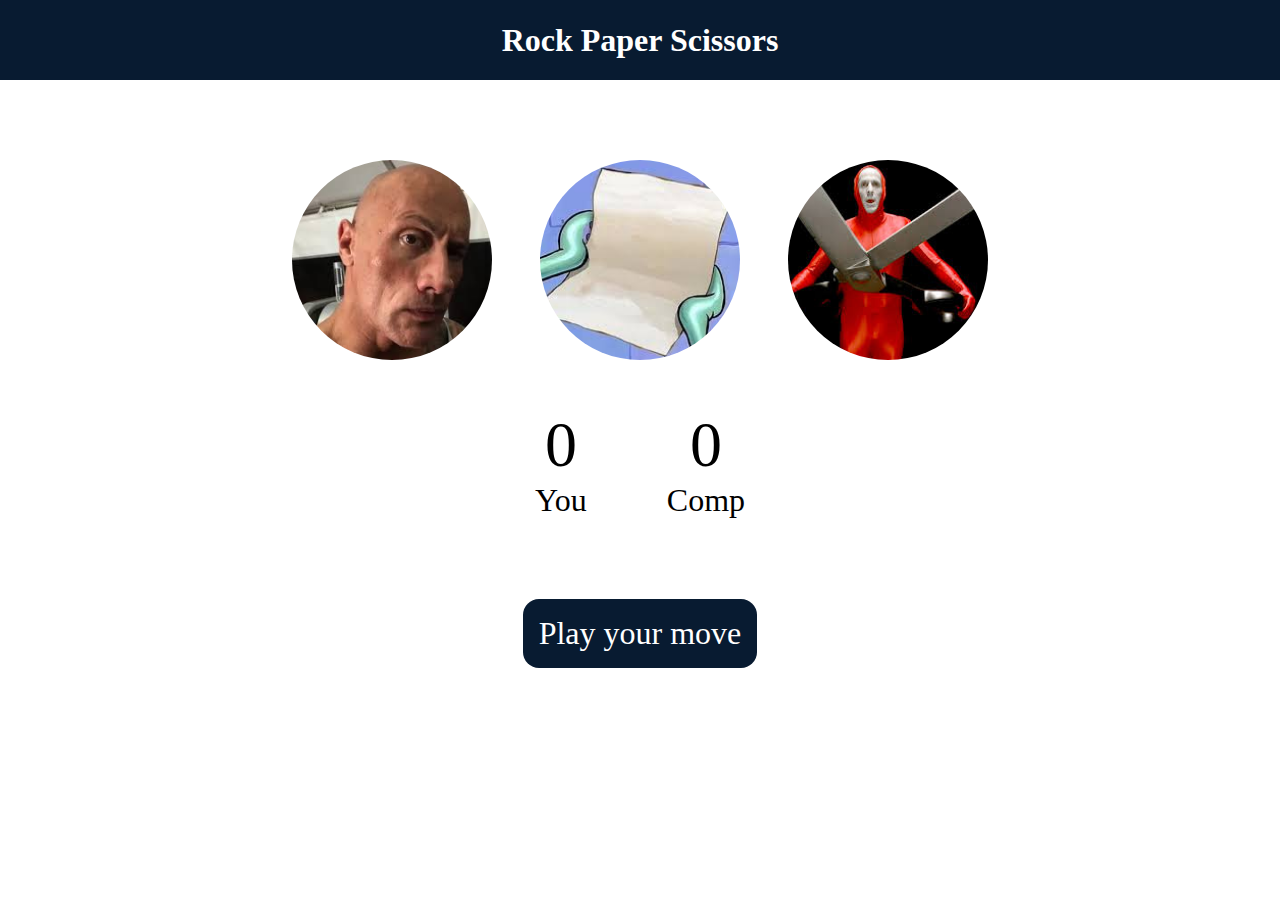
<file: ROCK PAPER SCISSOR GAME/index.html>
<!DOCTYPE html>
<html lang="en">
<head>
    <meta charset="UTF-8">
    <meta name="viewport" content="width=device-width, initial-scale=1.0">
    <title>Rock Paper Scissor Game</title>
    <link rel="stylesheet" href="style.css">
</head>
<body>
    <h1>Rock Paper Scissors</h1>
    <div class="choices">
        <div class="choice" id="rock">
            <img src="rock.png" alt="rock img">
        </div>
        <div class="choice" id="paper">
            <img src="paper.png" alt="rock img">
        </div>
        <div class="choice" id="scissor">
            <img src="scissor.png" alt="rock img">
        </div>
    </div>

    <div class="score-board">
        <div class="score">
            <p id="user-score">0</p>
            <p>You</p>
        </div>
        <div class="score">
            <p id="comp-score">0</p>
            <p>Comp</p>
        </div>
    </div>

    <div class="msg-container">
        <p id="msg">Play your move</p>
    </div>

    <script src="app.js"></script>
</body>
</html>
</file>
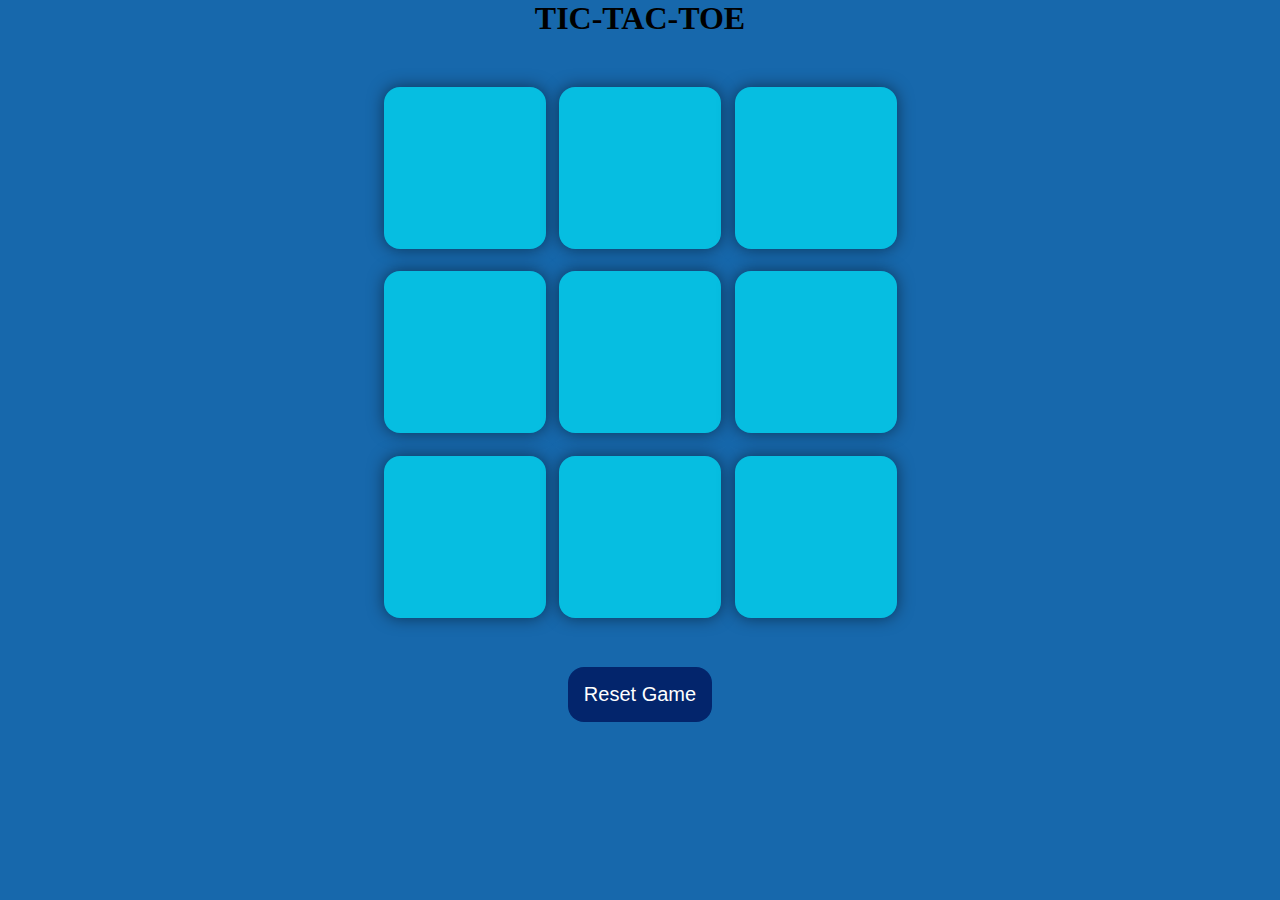
<file: TIC TAC TOE GAME IN JS/index.html>
<!DOCTYPE html>
<html lang="en">
  <head>
    <meta charset="UTF-8" />
    <meta name="viewport" content="width=device-width, initial-scale=1.0" />
    <title>TIC-TAC-TOE GAME</title>
    <link rel="stylesheet" href="style.css" />
  </head>
  <body>
    <div class="msg-container hide">
        <p id="msg">Winner</p>
        <button id="new-btn">New Game</button>
    </div>
    <main>
      <h1>TIC-TAC-TOE</h1>
      <div class="container">
        <div class="game">
          <button class="box"></button>
          <button class="box"></button>
          <button class="box"></button>
          <button class="box"></button>
          <button class="box"></button>
          <button class="box"></button>
          <button class="box"></button>
          <button class="box"></button>
          <button class="box"></button>
        </div>
      </div>
      <button id="reset-btn">Reset Game</button>
    </main>
    <script src="app.js"></script>
  </body>
</html>
</file>
<file: ROCK PAPER SCISSOR GAME/style.css>
* {
    margin: 0;
    padding: 0;
    text-align: center;
}
h1{
    background-color: #081b31;
    color: white;
    height: 5rem;
    /* [TO VERTICALLY CENTER SOMETHING] */
    line-height: 5rem;
}


.choice {
    height: 200px;
    width: 200px;
    border-radius: 50%;
    display: flex;
    justify-content: center;
    align-items: center;
}
.choice:hover{
    background-color: #081b31;
    cursor: pointer;
    opacity: 0.5;
}
img{
    height: 200px;
    width: 200px;
    object-fit: cover;
    border-radius: 50%;
}

.choices{
    display: flex;
    justify-content: center;
    align-items: center;
    gap: 3rem;
    margin-top: 5rem;
}

.score-board{
    display: flex;
    justify-content: center;
    align-items: center;
    font-size: 2rem;
    margin-top: 3rem;
    gap: 5rem;
}

#user-score, #comp-score{
    font-size: 4rem;
}

.msg-container{
    margin: 5rem;
}

#msg{
    background-color: #081b31;
    color: white;
    font-size: 2rem;
    display: inline-block;
    padding: 1rem;
    border-radius: 1rem;
}
</file>
<file: TIC TAC TOE GAME IN JS/style.css>
* {
    margin: 0;
    padding: 0;
}
body{
    background-color: #1768AC;
    text-align: center;

}

.container{
    height: 70vh;
    display: flex;
    justify-content: center;
    align-items: center;

}
.game{
    height: 60vmin;
    width: 60vmin;
    display: flex;
    flex-wrap: wrap;
    justify-content: center;
    align-items: center;
    gap: 1.5vmin;
}
.box{
    height: 18vmin;
    width: 18vmin;
    border-radius: 1rem;
    border: none;
    box-shadow: 0 0 1rem rgba(0, 0, 0, 0.5);
    font-size: 8vmin;
    color: #0f3beb;
    background-color: #06BEE1;
}

#reset-btn{
    padding: 1rem;
    font-size: 1.25rem;
    background-color: #03256C;
    color: white;
    border-radius: 1rem;
    border: none;
}
#new-btn{
    padding: 1rem;
    font-size: 1.25rem;
    background-color: #03256C;
    color: white;
    border-radius: 1rem;
    border: none;
}
#msg{
    color: white;
    font-size: 8vmin;
}
.msg-container{
    height: 100vmin;
    display: flex;
    justify-content: center;
    align-items: center;
    flex-direction: column;
    gap: 4rem;

}  

/* THIS IS USED TO HIDE THE CLASS UNTIL THERE IS A WINNER */
.hide{
    display: none;
}
</file>
